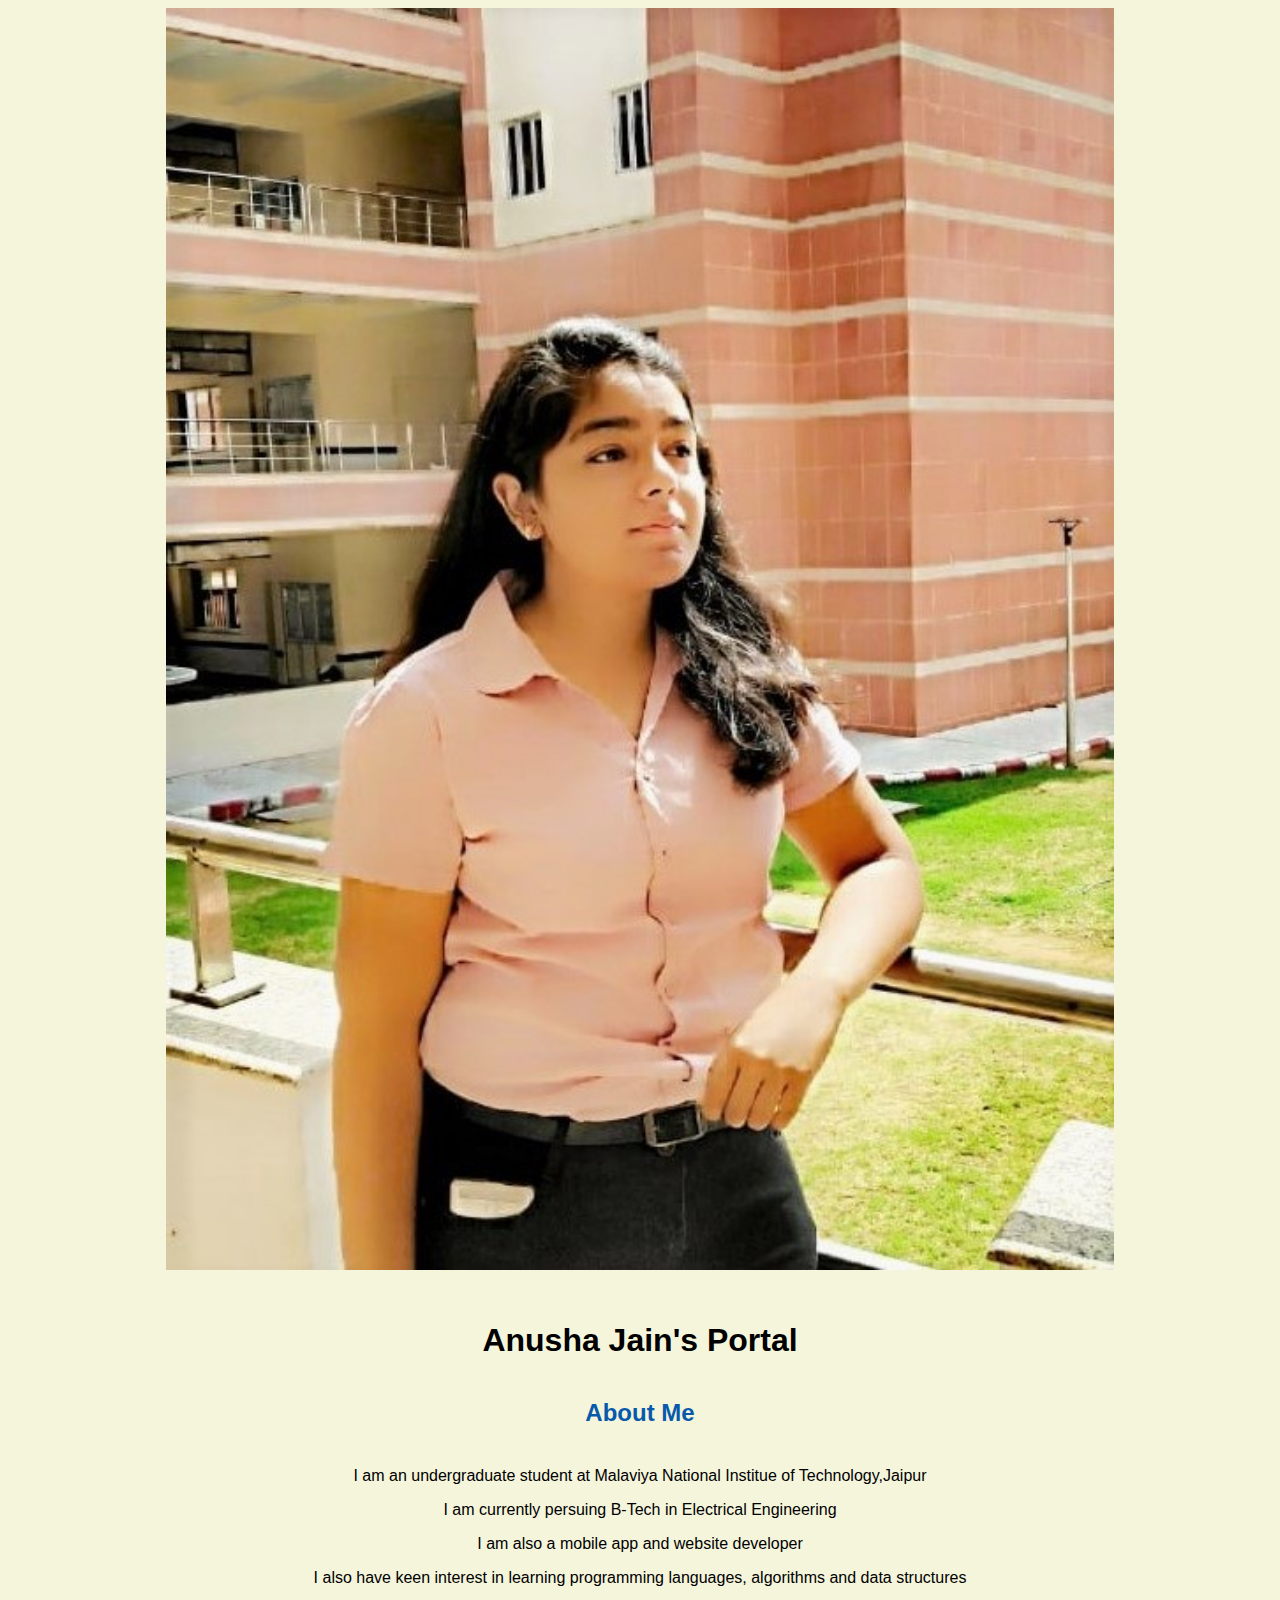
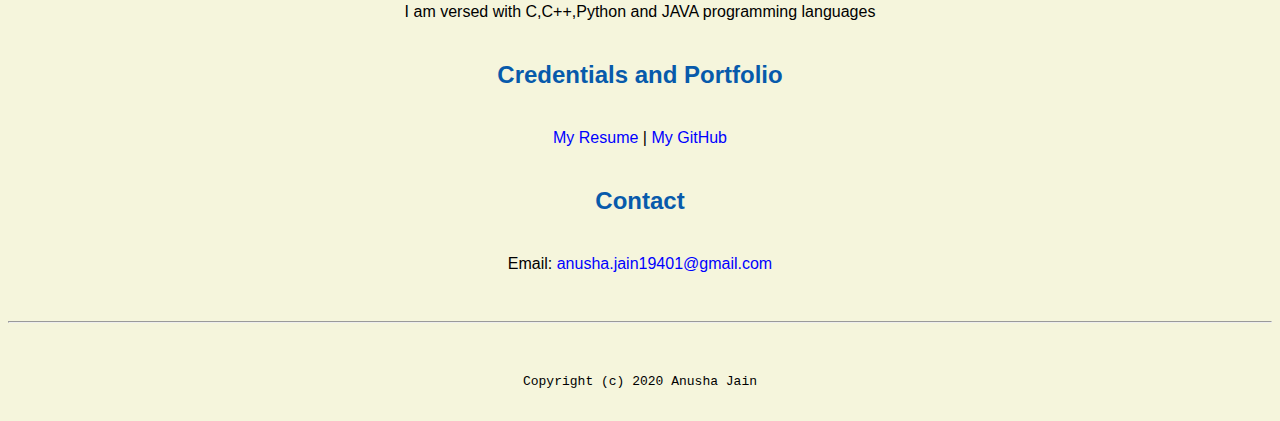
<file: index.html>
<!doctype html>

<!-- this is a comment for human! -->

<html lang="en">

  <header>
    <title>Anusha Jain's Portal</title>
    <link rel="stylesheet" href="css/master.css">
    <link rel="faviconIcon" href="favicon.ico" type="image/x-icon">
    <link rel="shortcut" href="faviconicon.ico" type="image/x-icon">
    <meta name="viewport" content="width=device-width, initial-scale=1, shrink-to-fit=no">
    <meta name="name" content="Anusha Jain's Portal">
    <meta name="robots" content="noindex, nofollow">
  </header>


  <body>
    <img src="images\banner.jpeg" width="75%" alt="banner">
    <h1>Anusha Jain's Portal</h1>
    <h2>About Me</h2>
    <p>I am an undergraduate student at Malaviya National Institue of Technology,Jaipur</p>
    <p>I am currently persuing B-Tech in Electrical Engineering </p>
    <p>I am also a mobile app and website developer</p>
    <p>I also have keen interest in learning programming languages, algorithms and data structures</p>
    <p>I am versed with C,C++,Python and JAVA programming languages</p>
    <h2>Credentials and Portfolio</h2>

    <p><a href="resume.html">My Resume</a> | <a href="https://github.com/anushajain19">My GitHub</a></p>
    <h2>Contact</h2>

    <p>Email: <a href="mailto:anusha.jain19401@gmail.com">anusha.jain19401@gmail.com</a></p>
  </body>

  <footer>
    <hr>
    <code>Copyright (c) 2020 Anusha Jain</code>
  </footer>

</html>
</file>
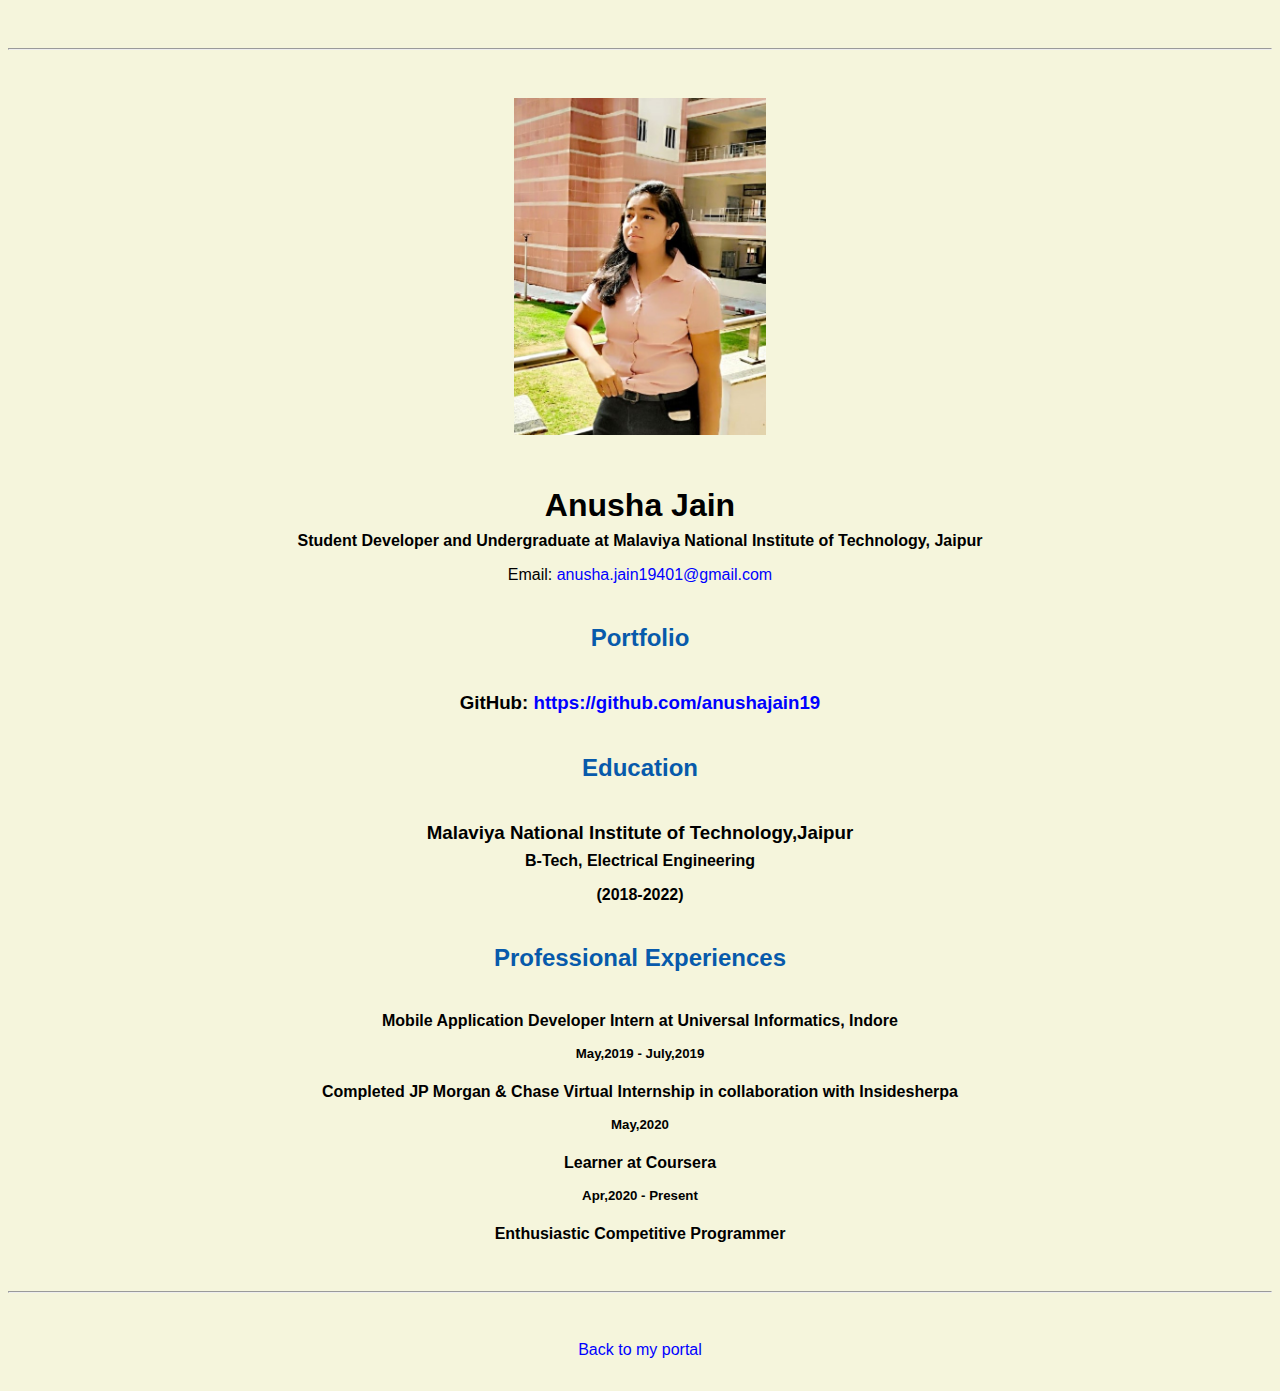
<file: resume.html>
<!doctype html>

<!-- this is a comment for human! -->

<html lang="en">

  <header>
    <title>Anusha Jain's Resume</title>
    <link rel="stylesheet" href="css/master.css">
    <link rel="faviconIcon" href="favicon.ico"type="image/x-icon">
    <link rel="shortcut" href="faviconicon.ico" type="image/x-icon">
    <meta name="viewport" content="width=device-width, initial-scale=1, shrink-to-fit=no">
    <meta name="name" content="Anusha Jain's Portal">
    <meta name="robots" content="noindex, nofollow">
  </header>

  <body>
    <hr>

    <img src="images\headshot.jpeg" alt="Anusha Jain's headshot" width="20%">

    <h1>Anusha Jain</h1>
    <h4>Student Developer and Undergraduate at Malaviya National Institute of Technology, Jaipur</h4>

    <p>Email: <a href="mailto:anusha.jain19401@gmail.com" target="_blank">anusha.jain19401@gmail.com</a></p>
    <!-- don't post physical address, personal phone number or other personal information on the web! -->

    <h2>Portfolio</h2>
      <h3>GitHub: <a href="https://github.com/anushajain19" target="_blank">https://github.com/anushajain19</a></h3>

    <h2>Education</h2>

    <h3>Malaviya National Institute of Technology,Jaipur</h3>
    <h4>B-Tech, Electrical Engineering</h4>
    <h4>(2018-2022)</h4>

    <h2>Professional Experiences</h2>

    <h4>Mobile Application Developer Intern at Universal Informatics, Indore</h4>
    <h5>May,2019 - July,2019</h5>
    <h4>Completed JP Morgan & Chase Virtual Internship in collaboration with Insidesherpa </h4>
    <h5>May,2020</h5>
    <h4>Learner at Coursera</h4>
    <h5>Apr,2020 - Present</h5>
    <h4>Enthusiastic Competitive Programmer</h4>
  </body>

  <footer>
  <hr>
  <p><a href="index.html">Back to my portal</a><p>
  </footer>

</html>
</file>
<file: css/master.css>
/* Cascading stylesheet for the website */

/* Text inside these asterisks and slashes are comments for human */

  a {
    color: blue;/* set the text color to blue here */
    text-decoration: none; /* This means we do not want hyperlinks to be underlined */
  }

  a:hover {
    color: red; /* set the text color to red here */
    text-decoration: none; /* This means we do not want hyperlinks to be underlined */
  }

  body {
    background-color: beige; /* set the background color here */
    color: black; /* set the text color to black here */
    font-family: Arial, Helvetica, sans-serif; /* set the font here */
    text-align: center; /* set the text alignment here */
   }

  footer {
    margin-top: 2rem;
    margin-bottom: 2rem;
  }

  h1 {
    margin-bottom: 0.5rem;
    margin-top: 3rem;
   }

  h2 {
    color: #075AAB; /* set the text color of to #075AAB here */
    /* set both the bottom margin and top margin to 2.5rem here */
    margin-bottom: 2.5rem;
    margin-top: 2.5rem;
   }

  h3 {
    margin-bottom: 0;
    margin-top: 2rem;
  }

  h4 {
    margin-bottom: 1rem;
    margin-top: 0.5rem;
  }

  h5 {
    margin-top: 0.5rem;
  }

  hr {
    margin-bottom: 3rem;
    margin-top: 3rem;
  }

  /* this controls how the bullet points in the resume page looks */
  ul {
    display: table;
    margin: 0 auto;
    text-align: left;
  }
</file>
